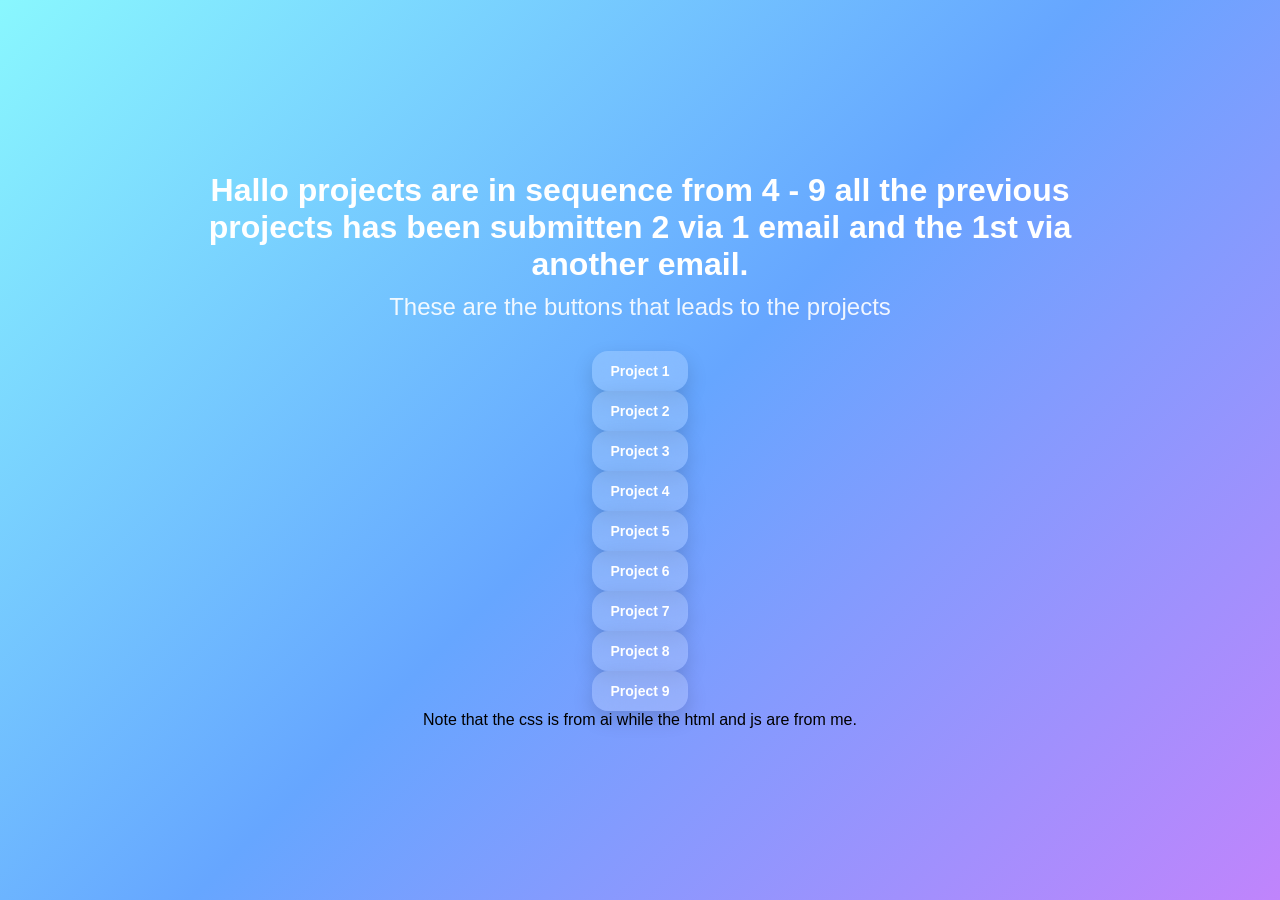
<file: index.html>
<!DOCTYPE html>
<html lang="en">
<head>
    <meta charset="UTF-8">
    <meta name="viewport" content="width=device-width, initial-scale=1.0">
    <title>Document</title>
    <link rel="stylesheet" href="index.css">
</head>
<body>
    
<h1>Hallo projects are in sequence from 4 - 9 all the previous projects has been submitten 2 via 1 email and the 1st via another email.
</h1>
<h2>These are the buttons that leads to the projects

</h2>
<div>
</div>
<button id="project1"><a href="project1.html">Project 1</a></button>
<button id="project2"><a href="project2.html">Project 2</a></button>
    <button id="project3"><a href="project3.html">Project 3</a></button>
    <button id="project4"><a href="project4.html">Project 4</a></button>
<button id="project5"><a href="project5.html">Project 5</a></button>
<button id="project6"><a href="project6.html">Project 6</a></button>
 <button id="project7"><a href="project7.html">Project 7</a></button>
 <button id="project8"><a href="project8.html">Project 8</a></button>
       <button id="project9"><a href="project9.html">Project 9</a></button>
</div>
<p>Note that the css is from ai while the html and js are from me.</p>
</body>

</html>
</file>
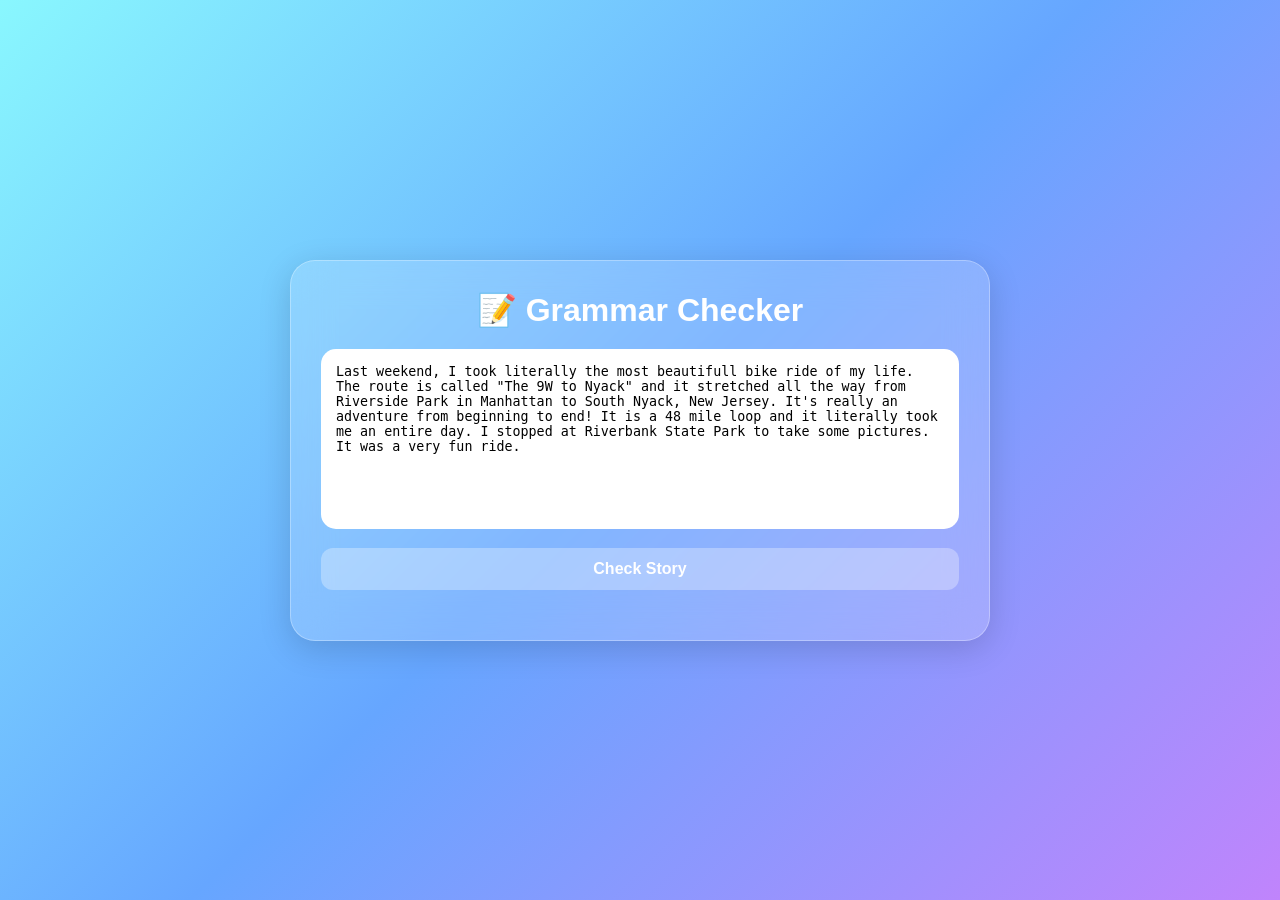
<file: project1.html>
<!DOCTYPE html>
<html lang="en">
<head>
    <meta charset="UTF-8">
    <meta name="viewport" content="width=device-width, initial-scale=1.0">
    <title>Grammar Checker</title>
    <link rel="stylesheet" href="project1.css">
</head>
<body>

    <div class="container">
        <h1>📝 Grammar Checker</h1>

        <textarea id="story" rows="10">
Last weekend, I took literally the most beautifull bike ride of my life. The route is called "The 9W to Nyack" and it stretched all the way from Riverside Park in Manhattan to South Nyack, New Jersey. It's really an adventure from beginning to end! It is a 48 mile loop and it literally took me an entire day. I stopped at Riverbank State Park to take some pictures. It was a very fun ride.
        </textarea>
        <!-- we can also take in user input but it will require an api to check the grammer in sha ALlah we will create it also 
          -->

        <button onclick="checkGrammar()">
            Check Story
        </button>

        <div id="result"></div>
    </div>

    <script src="project1.js"></script>

</body>
</html>
</file>
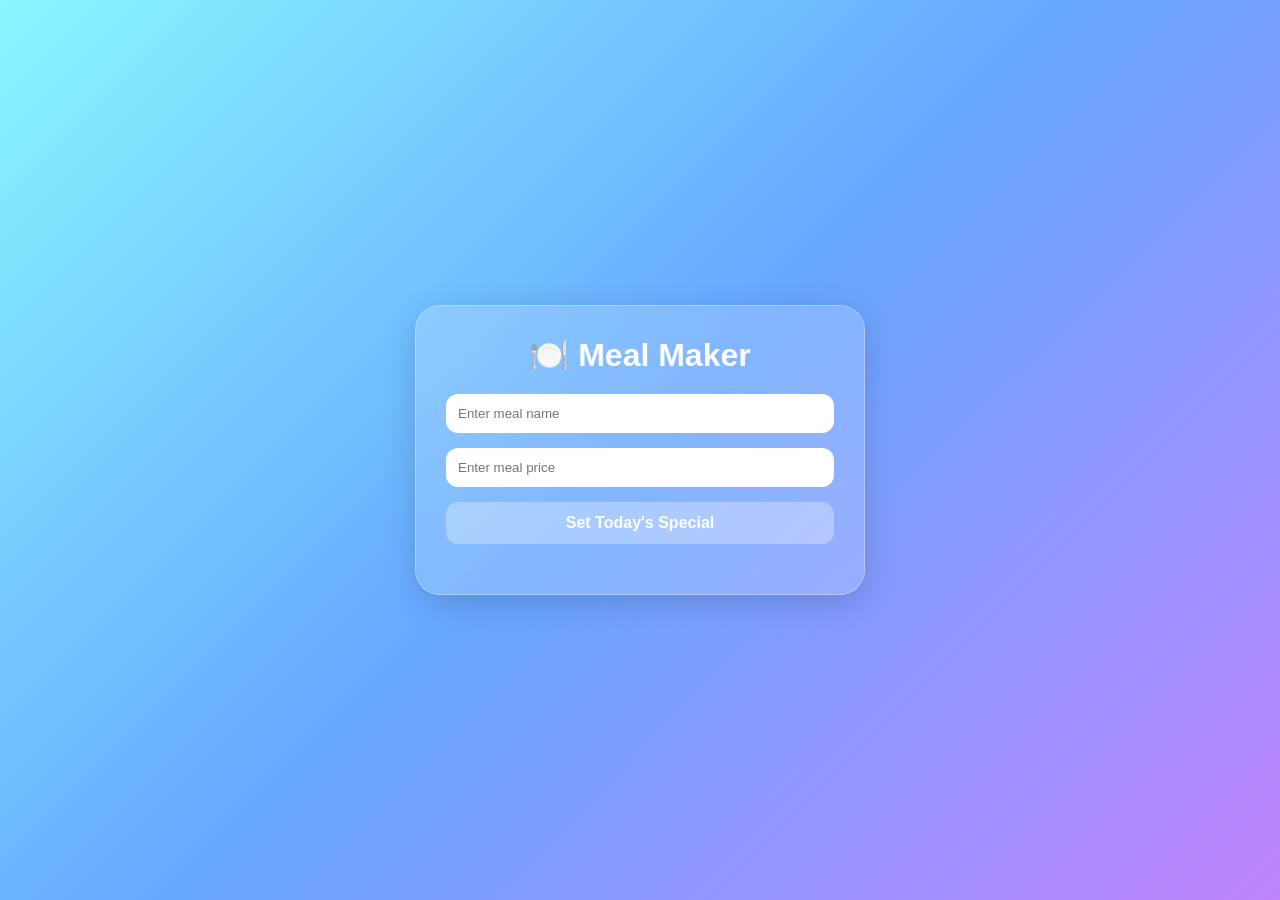
<file: project2.html>
<!DOCTYPE html>
<html lang="en">
<head>
    <meta charset="UTF-8">
    <meta name="viewport" content="width=device-width, initial-scale=1.0">
    <title>Meal Maker</title>
    <link rel="stylesheet" href="project2.css">
</head>
<body>

    <div class="container">
        <h1>🍽️ Meal Maker</h1>

 <input type="text" id="meal" placeholder="Enter meal name">

     <input type="number" id="price" placeholder="Enter meal price">

        <button onclick="setSpecial()">
            Set Today's Special
        </button>

        <div id="result"></div>
    </div>

    <script src="project2.js"></script>

</body>
</html>
</file>
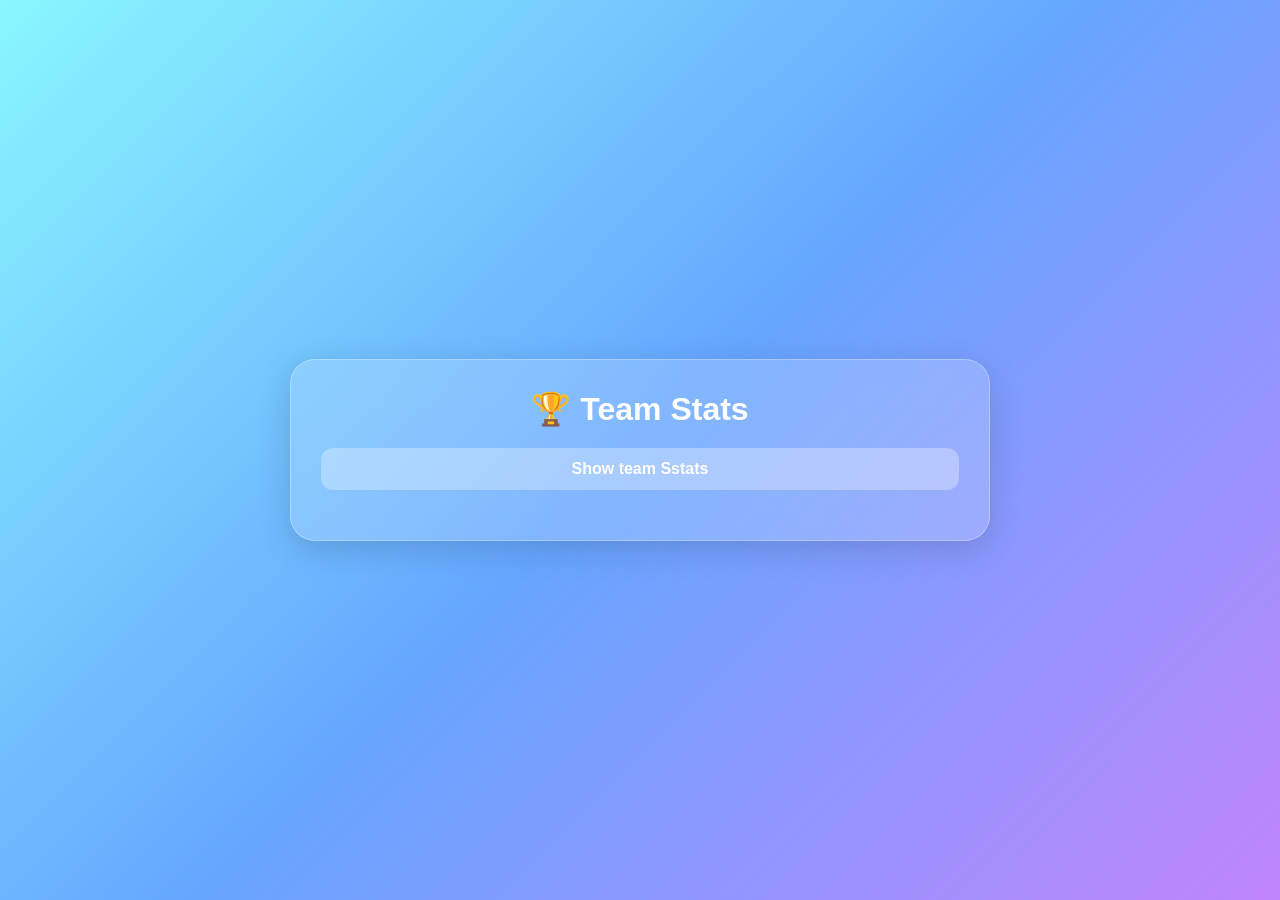
<file: project3.html>
<!DOCTYPE html>
<html lang="en">
<head>
    <meta charset="UTF-8">
    <meta name="viewport" content="width=device-width, initial-scale=1.0">
    <title>Team Stats</title>
    <link rel="stylesheet" href="project3.css">
</head>
<body>

    <div class="container">

        <h1>🏆 Team Stats</h1>

        <button onclick="showStats()">
            Show team Sstats
        </button>

        <div id="output"></div>

    </div>

    <script src="project3.js"></script>

</body>
</html>
</file>
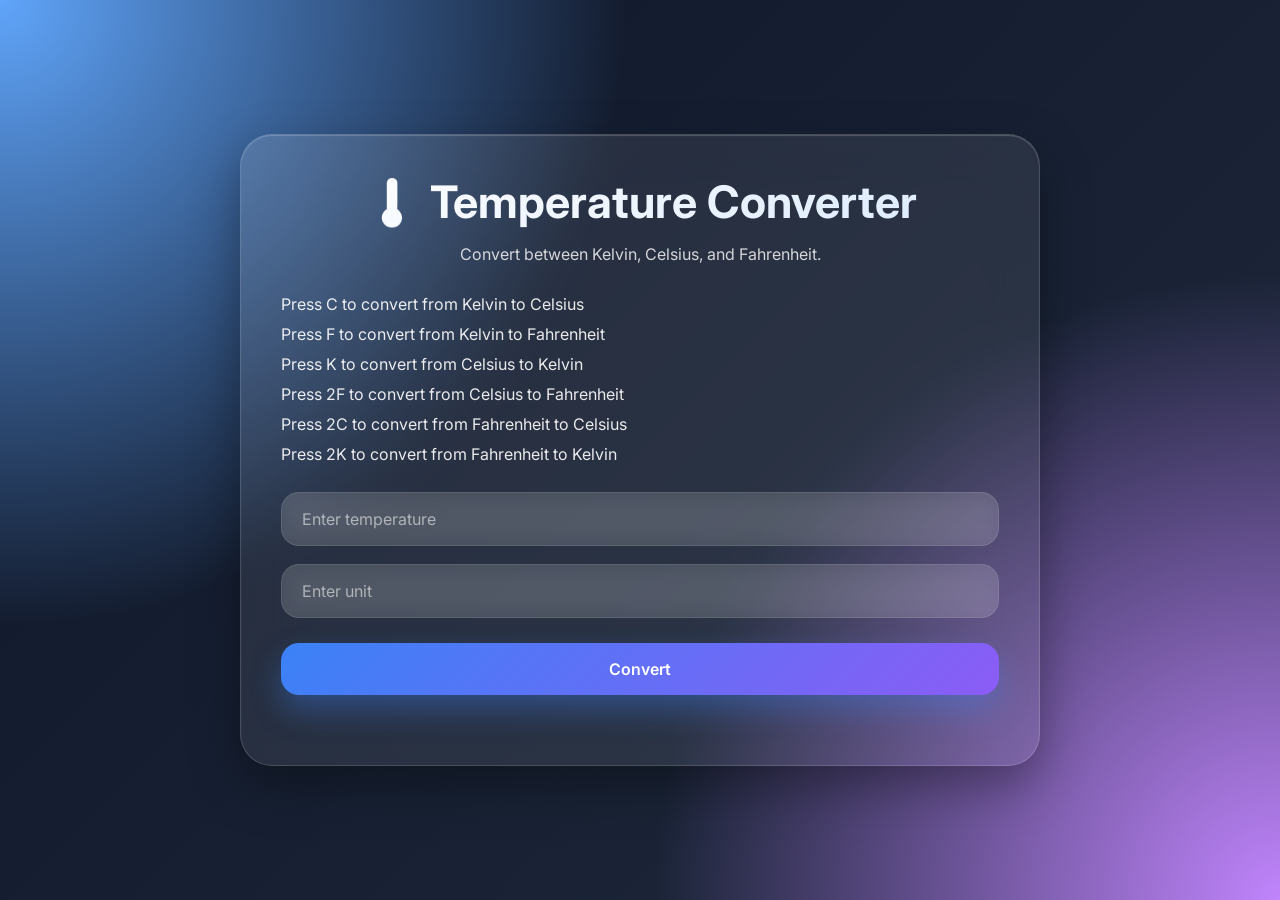
<file: project4.html>
<!DOCTYPE html>
<html lang="en">
<head>
    <meta charset="UTF-8">
    <meta name="viewport" content="width=device-width, initial-scale=1.0">
    <title>Document</title>
    <link rel="stylesheet" href="project4.css">
</head>
<body>
    <div class="container">
        <h1>🌡️ Temperature Converter</h1>
<p>Convert between Kelvin, Celsius, and Fahrenheit.</p>
    <h2>Press C to convert from Kelvin to Celsius</h2>
        <h2>Press F to convert from Kelvin to Fahrenheit</h2>
    <h2>Press K to convert from Celsius to Kelvin</h2>
    <h2>Press 2F to convert from Celsius to Fahrenheit</h2>
<h2>Press 2C to convert from Fahrenheit to Celsius</h2>
     <h2>Press 2K to convert from Fahrenheit to Kelvin</h2>

        <input type="text" id="temperatureInput" placeholder="Enter temperature">
      <input type="text" id="unit" placeholder="Enter unit">
  <button onclick="convert()" id="convertButton">
            Convert
        </button>
    <h1 id="results"></h1>
    </div>
    <script src="project4.js"></script>
</body>
</html>
</file>
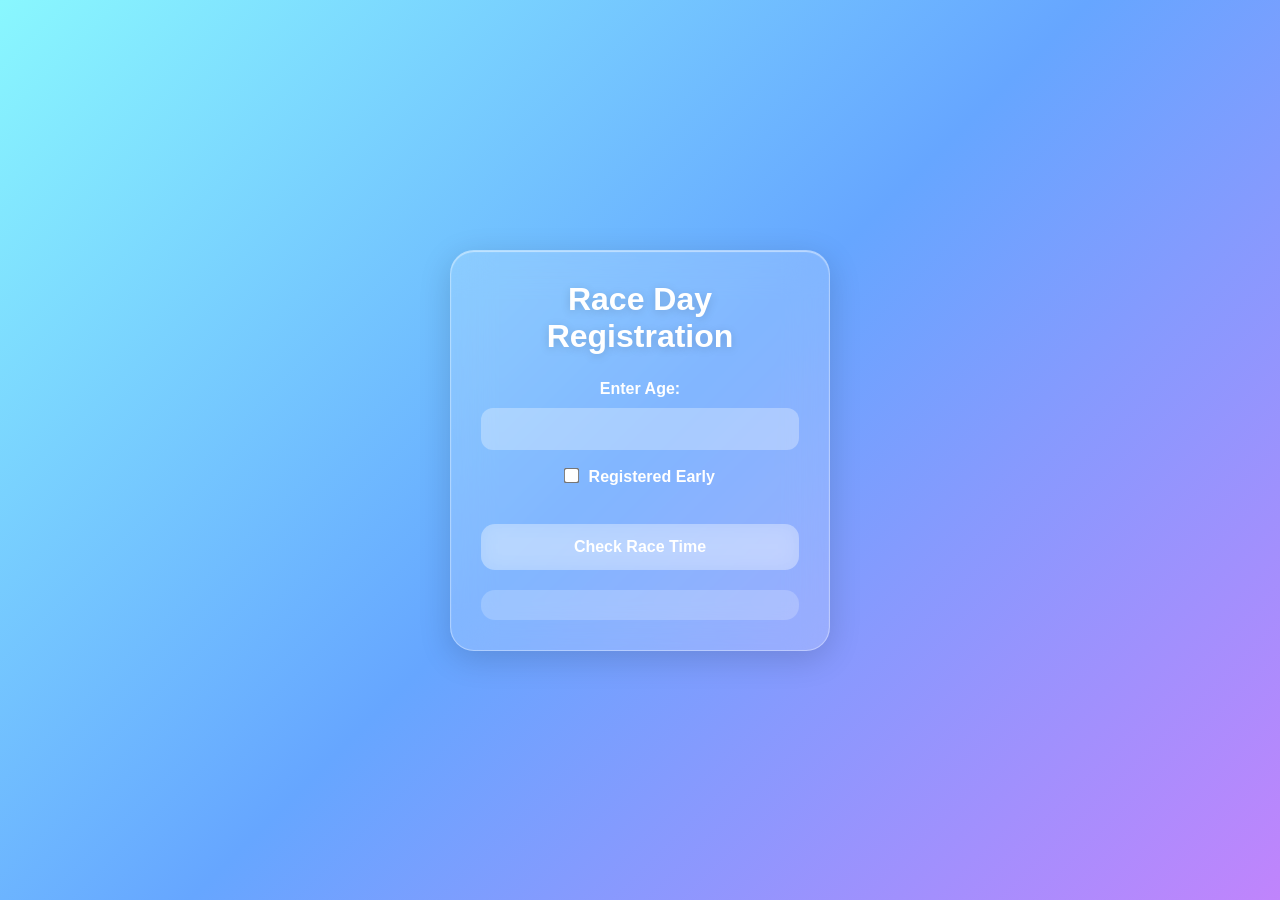
<file: project5.html>
<!DOCTYPE html>
<html lang="en">
<head>
    <meta charset="UTF-8">
    <meta name="viewport" content="width=device-width, initial-scale=1.0">
    <title>Race Day</title>
    <link rel="stylesheet" href="project5.css">
</head>
<body>

    <div class="box">
        <h1>Race Day Registration</h1>

        <label>Enter Age:</label>
        <input type="number" id="age">

        <br><br>

        <label>
            <input type="checkbox" id="early">
            Registered Early
        </label>

        <br><br>

        <button onclick="checkRace()">Check Race Time</button>

        <p id="output"></p>
    </div>

    <script src="project5.js"></script>

</body>
</html>
</file>
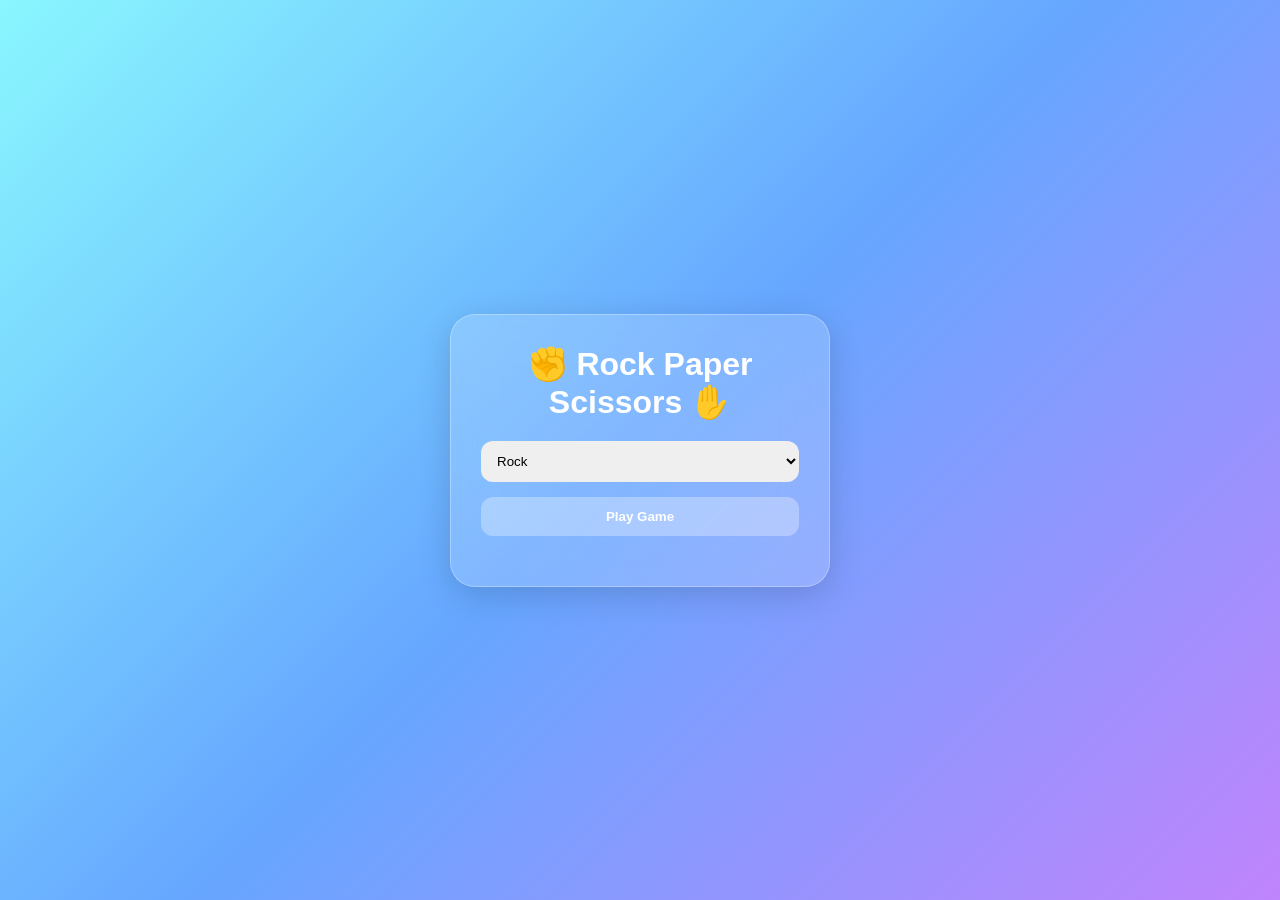
<file: project6.html>
<!DOCTYPE html>
<html lang="en">
<head>
    <meta charset="UTF-8">
    <meta name="viewport" content="width=device-width, initial-scale=1.0">
    <title>Rock Paper Scissors</title>
    <link rel="stylesheet" href="project6.css">
</head>
<body>

    <div class="box">
        <h1>✊ Rock Paper Scissors ✋</h1>

        <select id="userChoice">
            <option value="rock">Rock</option>
            <option value="paper">Paper</option>
            <option value="scissors">Scissors</option>
            <option value="bomb">Bomb (Secret)</option>
        </select>

        <button onclick="playGame()">Play Game</button>

        <div id="result"></div>
    </div>

    <script src="project6.js"></script>

</body>
</html>
</file>
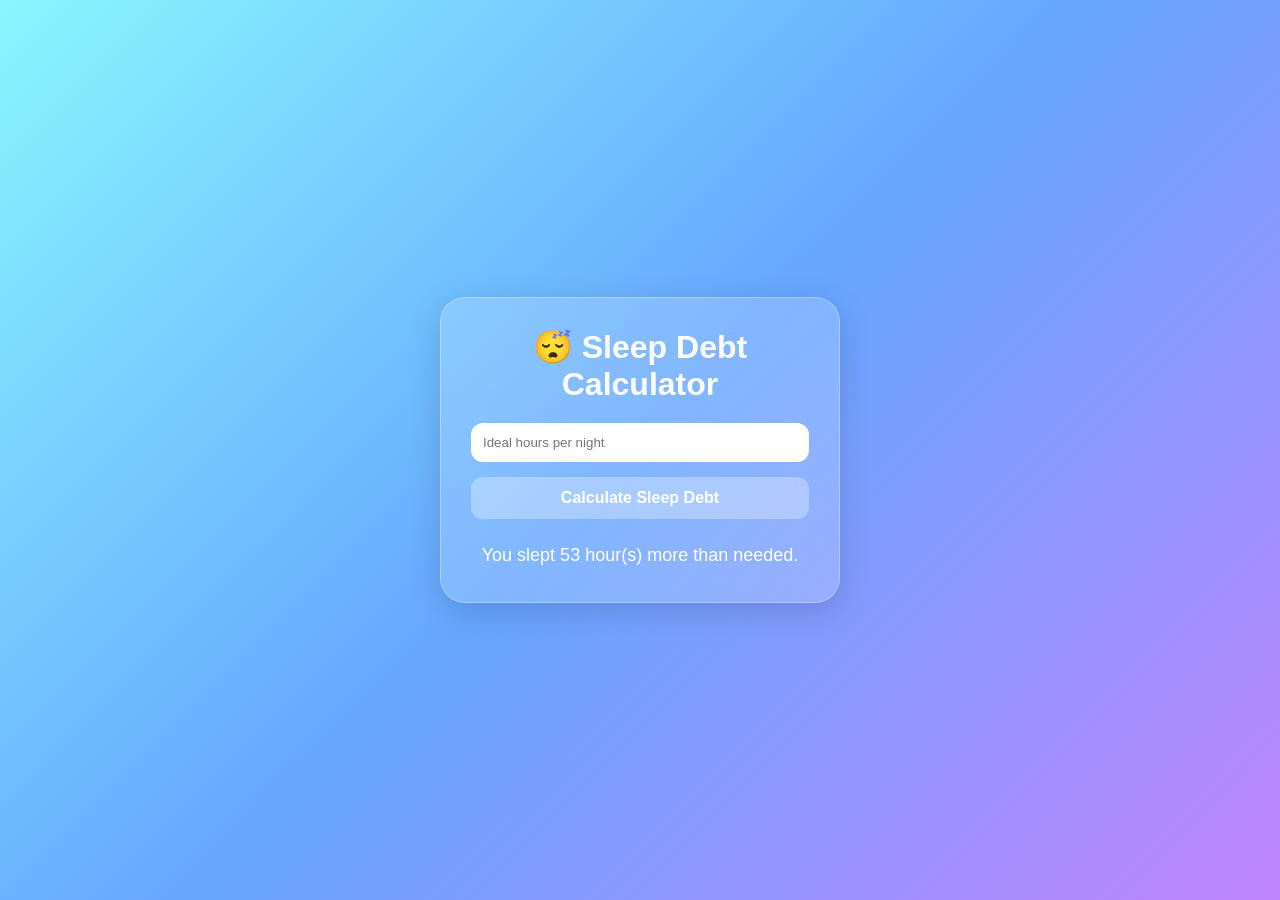
<file: project7.html>
<!DOCTYPE html>
<html lang="en">
<head>
    <meta charset="UTF-8">
    <meta name="viewport" content="width=device-width, initial-scale=1.0">
    <title>Sleep Debt Calculator</title>
    <link rel="stylesheet" href="project7.css">
</head>
<body>

    <div class="box">
        <h1>😴 Sleep Debt Calculator</h1>

        <input type="number" id="idealHours" placeholder="Ideal hours per night">

        <button onclick="calculateSleepDebt()">
            Calculate Sleep Debt
        </button>

        <div id="result"></div>
    </div>

    <script src="project7.js"></script>
    

</body>
</html>
</file>
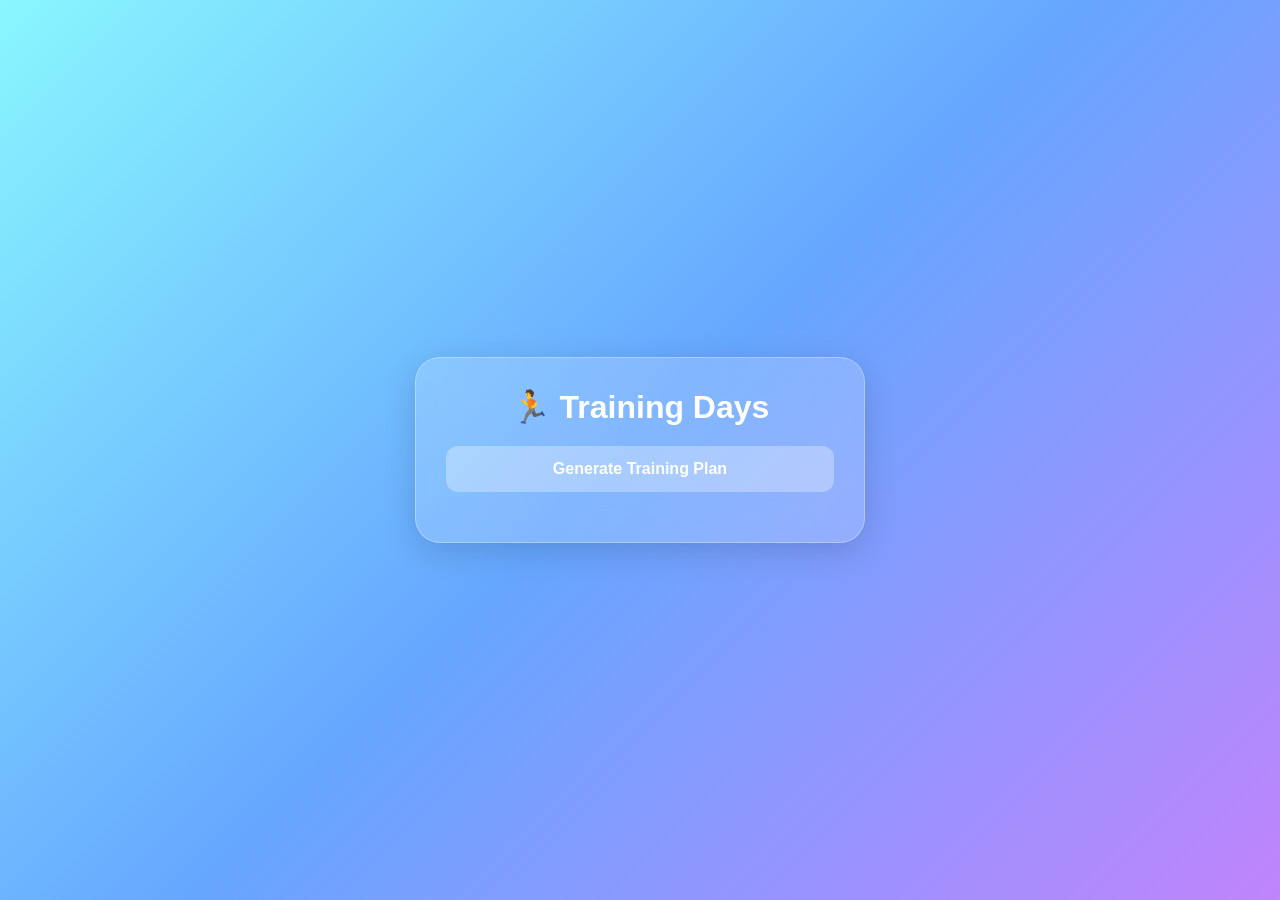
<file: project8.html>
<!DOCTYPE html>
<html lang="en">
<head>
    <meta charset="UTF-8">
    <meta name="viewport" content="width=device-width, initial-scale=1.0">
    <title>Training Days</title>
    <link rel="stylesheet" href="project8.css">
    
</head>
<body>

    <div class="box">
        <h1>🏃 Training Days</h1>

        <button onclick="generateTraining()">
            Generate Training Plan
        </button>

        <div id="output"></div>
    </div>

    <script src="project8.js"></script>

</body>
</html>
</file>
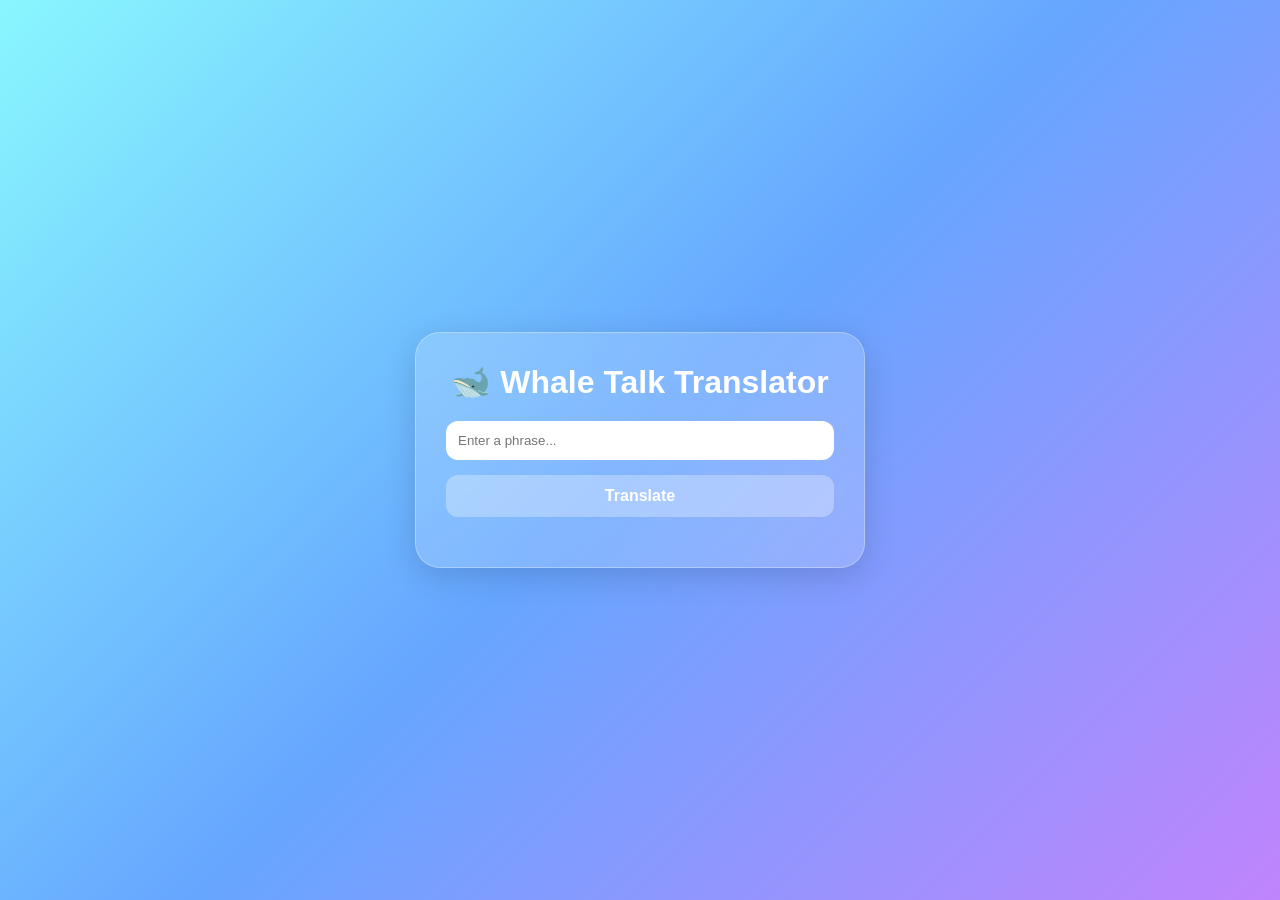
<file: project9.html>
<!DOCTYPE html>
<html lang="en">
<head>
    <meta charset="UTF-8">
    <meta name="viewport" content="width=device-width, initial-scale=1.0">
    <title>Whale Talk Translator</title>
    <link rel="stylesheet" href="project9.css">
</head>
<body>

    <div class="box">
        <h1>🐋 Whale Talk Translator</h1>

        <input
            type="text"
            id="inputText"
            placeholder="Enter a phrase..."
        >

        <button onclick="translateWhale()">
            Translate
        </button>

        <div id="output"></div>
    </div>

    <script src="project9.js"></script>

</body>
</html>
</file>
<file: index.css>
*{
    margin:0;
    padding:0;
    box-sizing:border-box;
    font-family: Arial, sans-serif;
}

body{
    min-height:100vh;
    display:flex;
    flex-direction:column;
    justify-content:center;
    align-items:center;

    padding:30px;

    background: linear-gradient(
        135deg,
        #89f7fe,
        #66a6ff,
        #c084fc
    );
}

h1{
    color:white;
    text-align:center;
    margin-bottom:10px;
    max-width:900px;
}

h2{
    color:rgba(255,255,255,0.9);
    text-align:center;
    margin-bottom:30px;
    font-weight:400;
}

div{
    display:flex;
    flex-wrap:wrap;
    justify-content:center;
    gap:15px;

    max-width:900px;
}

button{
    border:none;
    border-radius:16px;

    background: rgba(255,255,255,0.2);
    backdrop-filter: blur(20px);
    -webkit-backdrop-filter: blur(20px);

    padding:12px 18px;

    transition:0.3s ease;

    box-shadow:0 8px 20px rgba(0,0,0,0.15);
}

button a{
    text-decoration:none;
    color:white;
    font-weight:bold;
    font-size:14px;
}

button:hover{
    transform: translateY(-3px);
    background: rgba(255,255,255,0.35);
    box-shadow:0 12px 25px rgba(0,0,0,0.2);
}

button:active{
    transform: scale(0.97);
}
</file>
<file: project1.css>
*{
    margin:0;
    padding:0;
    box-sizing:border-box;
}

body{
    min-height:100vh;
    display:flex;
    justify-content:center;
    align-items:center;
    font-family:Arial, sans-serif;

    background:linear-gradient(
        135deg,
        #89f7fe,
        #66a6ff,
        #c084fc
    );
}

.container{
    width:700px;
    padding:30px;

    background:rgba(255,255,255,0.18);
    backdrop-filter:blur(20px);

    border-radius:25px;
    border:1px solid rgba(255,255,255,0.3);

    box-shadow:0 8px 32px rgba(0,0,0,0.15);
}

h1{
    color:white;
    text-align:center;
    margin-bottom:20px;
}

textarea{
    width:100%;
    padding:15px;

    border:none;
    border-radius:15px;

    resize:none;
    margin-bottom:15px;
}

button{
    width:100%;
    padding:12px;

    border:none;
    border-radius:12px;

    background:rgba(255,255,255,0.3);

    color:white;
    font-size:16px;
    font-weight:bold;

    cursor:pointer;
}

button:hover{
    background:rgba(255,255,255,0.45);
}

#result{
    margin-top:20px;
    color:white;
    line-height:1.8;
}
</file>
<file: project2.css>
*{
    margin:0;
    padding:0;
    box-sizing:border-box;
}

body{
    min-height:100vh;
    display:flex;
    justify-content:center;
    align-items:center;
    font-family:Arial,sans-serif;

    background:linear-gradient(
        135deg,
        #89f7fe,
        #66a6ff,
        #c084fc
    );
}

.container{
    width:450px;
    padding:30px;

    background:rgba(255,255,255,0.18);
    backdrop-filter:blur(20px);

    border-radius:25px;
    border:1px solid rgba(255,255,255,0.3);

    box-shadow:0 8px 32px rgba(0,0,0,0.15);

    text-align:center;
}

h1{
    color:white;
    margin-bottom:20px;
}

input{
    width:100%;
    padding:12px;
    margin-bottom:15px;

    border:none;
    border-radius:12px;
}

button{
    width:100%;
    padding:12px;

    border:none;
    border-radius:12px;

    background:rgba(255,255,255,0.3);
    color:white;

    font-size:16px;
    font-weight:bold;

    cursor:pointer;
}

button:hover{
    background:rgba(255,255,255,0.45);
}

#result{
    margin-top:20px;
    color:white;
    font-size:20px;
    line-height:1.8;
}
</file>
<file: project3.css>
*{
    margin:0;
    padding:0;
    box-sizing:border-box;
}

body{
    min-height:100vh;
    display:flex;
    justify-content:center;
    align-items:center;

    font-family:Arial, sans-serif;

    background:linear-gradient(
        135deg,
        #89f7fe,
        #66a6ff,
        #c084fc
    );
}

.container{
    width:700px;
    padding:30px;

    background:rgba(255,255,255,0.18);
    backdrop-filter:blur(20px);

    border-radius:25px;
    border:1px solid rgba(255,255,255,0.3);

    box-shadow:0 8px 32px rgba(0,0,0,0.15);

    text-align:center;
}

h1{
    color:white;
    margin-bottom:20px;
}

button{
    width:100%;
    padding:12px;

    border:none;
    border-radius:12px;

    background:rgba(255,255,255,0.3);
    color:white;

    font-size:16px;
    font-weight:bold;

    cursor:pointer;
}

button:hover{
    background:rgba(255,255,255,0.45);
}

#output{
    margin-top:20px;
    color:white;
    line-height:1.8;
    text-align:left;
}
</file>
<file: project4.css>
@import url('https://fonts.googleapis.com/css2?family=Inter:wght@300;400;500;600;700&display=swap');

*{
    margin:0;
    padding:0;
    box-sizing:border-box;
    font-family:'Inter',sans-serif;
}

body{
    min-height:100vh;
    display:flex;
    justify-content:center;
    align-items:center;
    padding:20px;

    background:
        radial-gradient(circle at top left,#60a5fa 0%,transparent 40%),
        radial-gradient(circle at bottom right,#c084fc 0%,transparent 40%),
        linear-gradient(135deg,#0f172a,#1e293b);

    color:white;
}

.container{
    width:100%;
    max-width:800px;

    background:rgba(255,255,255,0.08);
    backdrop-filter:blur(25px);
    -webkit-backdrop-filter:blur(25px);

    border:1px solid rgba(255,255,255,0.15);

    border-radius:32px;

    padding:40px;

    box-shadow:
        0 20px 50px rgba(0,0,0,0.35),
        inset 0 1px 1px rgba(255,255,255,0.2);

    position:relative;
    overflow:hidden;
}

.container::before{
    content:"";
    position:absolute;
    top:-50%;
    left:-50%;
    width:200%;
    height:200%;

    background:
        linear-gradient(
            135deg,
            rgba(255,255,255,0.15),
            transparent 40%
        );

    pointer-events:none;
}

h1{
    text-align:center;
    font-size:2.8rem;
    margin-bottom:15px;

    font-weight:700;

    background:linear-gradient(
        135deg,
        #ffffff,
        #dbeafe
    );

    background-clip:text;
    -webkit-text-fill-color:transparent;
}

p{
    text-align:center;
    color:rgba(255,255,255,0.8);
    margin-bottom:30px;
}

h2{
    font-size:1rem;
    font-weight:400;
    color:rgba(255,255,255,0.9);
    margin:10px 0;
}

input{
    width:100%;
    padding:16px 20px;
    margin-top:18px;

    border:none;
    outline:none;

    border-radius:18px;

    background:rgba(255,255,255,0.12);

    color:white;
    font-size:1rem;

    backdrop-filter:blur(10px);

    border:1px solid rgba(255,255,255,0.1);

    transition:0.3s ease;
}

input::placeholder{
    color:rgba(255,255,255,0.55);
}

input:focus{
    border-color:rgba(255,255,255,0.4);

    box-shadow:
        0 0 0 4px rgba(255,255,255,0.08),
        0 10px 25px rgba(0,0,0,0.2);
}

button{
    width:100%;
    margin-top:25px;
    padding:16px;

    border:none;
    cursor:pointer;

    border-radius:18px;

    font-size:1rem;
    font-weight:600;

    color:white;

    background:
        linear-gradient(
            135deg,
            #3b82f6,
            #8b5cf6
        );

    box-shadow:
        0 15px 30px rgba(59,130,246,0.35);

    transition:all 0.3s ease;
}

button:hover{
    transform:translateY(-3px);

    box-shadow:
        0 20px 40px rgba(59,130,246,0.45);
}

button:active{
    transform:translateY(0);
}

#results{
    margin-top:30px;
    text-align:center;
    font-size:2rem;
    font-weight:700;

    color:#ffffff;
}
</file>
<file: project5.css>
* {
    margin: 0;
    padding: 0;
    box-sizing: border-box;
}

body {
    font-family: Arial, sans-serif;
    min-height: 100vh;
    display: flex;
    justify-content: center;
    align-items: center;
    background: linear-gradient(
        135deg,
        #89f7fe 0%,
        #66a6ff 50%,
        #c084fc 100%
    );
}

.box {
    width: 380px;
    padding: 30px;
    border-radius: 24px;

    background: rgba(255, 255, 255, 0.18);
    backdrop-filter: blur(20px);
    -webkit-backdrop-filter: blur(20px);

    border: 1px solid rgba(255, 255, 255, 0.35);

    box-shadow:
        0 8px 32px rgba(0, 0, 0, 0.15),
        inset 0 1px 1px rgba(255, 255, 255, 0.5);

    text-align: center;
}

h1 {
    color: white;
    margin-bottom: 25px;
    text-shadow: 0 2px 10px rgba(0, 0, 0, 0.15);
}

label {
    color: white;
    font-size: 16px;
    font-weight: bold;
}

input[type="number"] {
    width: 100%;
    margin-top: 10px;
    padding: 12px;

    border: none;
    border-radius: 12px;

    background: rgba(255, 255, 255, 0.3);
    color: #222;
    font-size: 16px;

    outline: none;
}

input[type="number"]::placeholder {
    color: rgba(0, 0, 0, 0.5);
}

input[type="checkbox"] {
    transform: scale(1.2);
    margin-right: 6px;
}

button {
    width: 100%;
    margin-top: 20px;
    padding: 14px;

    border: none;
    border-radius: 14px;

    background: rgba(255, 255, 255, 0.3);
    color: white;

    font-size: 16px;
    font-weight: bold;

    cursor: pointer;

    backdrop-filter: blur(10px);

    transition: all 0.3s ease;
}

button:hover {
    transform: translateY(-2px);
    background: rgba(255, 255, 255, 0.4);
}

button:active {
    transform: scale(0.98);
}

#output {
    margin-top: 20px;
    padding: 15px;

    border-radius: 14px;

    background: rgba(255, 255, 255, 0.2);
    color: white;

    line-height: 1.8;
    font-size: 18px;
}
</file>
<file: project6.css>
*{
    margin:0;
    padding:0;
    box-sizing:border-box;
}

body{
    min-height:100vh;
    display:flex;
    justify-content:center;
    align-items:center;
    font-family:Arial, sans-serif;

    background: linear-gradient(
        135deg,
        #89f7fe,
        #66a6ff,
        #c084fc
    );
}

.box{
    width:380px;
    padding:30px;
    text-align:center;

    background:rgba(255,255,255,0.18);
    backdrop-filter:blur(20px);

    border-radius:25px;
    border:1px solid rgba(255,255,255,0.3);

    box-shadow:0 8px 32px rgba(0,0,0,0.15);
}

h1{
    color:white;
    margin-bottom:20px;
}

select{
    width:100%;
    padding:12px;
    border:none;
    border-radius:12px;
    margin-bottom:15px;
}

button{
    width:100%;
    padding:12px;

    border:none;
    border-radius:12px;

    background:rgba(255,255,255,0.3);
    color:white;
    font-weight:bold;

    cursor:pointer;
}

button:hover{
    background:rgba(255,255,255,0.45);
}

#result{
    margin-top:20px;
    color:white;
    line-height:1.8;
}
</file>
<file: project7.css>
*{
    margin:0;
    padding:0;
    box-sizing:border-box;
}

body{
    min-height:100vh;
    display:flex;
    justify-content:center;
    align-items:center;
    font-family:Arial, sans-serif;

    background:linear-gradient(
        135deg,
        #89f7fe,
        #66a6ff,
        #c084fc
    );
}

.box{
    width:400px;
    padding:30px;
    text-align:center;

    background:rgba(255,255,255,0.18);
    backdrop-filter:blur(20px);

    border-radius:25px;
    border:1px solid rgba(255,255,255,0.3);

    box-shadow:0 8px 32px rgba(0,0,0,0.15);
}

h1{
    color:white;
    margin-bottom:20px;
}

input{
    width:100%;
    padding:12px;
    border:none;
    border-radius:12px;
    margin-bottom:15px;
}

button{
    width:100%;
    padding:12px;

    border:none;
    border-radius:12px;

    background:rgba(255,255,255,0.3);
    color:white;

    font-size:16px;
    font-weight:bold;

    cursor:pointer;
}

button:hover{
    background:rgba(255,255,255,0.45);
}

#result{
    margin-top:20px;
    color:white;
    line-height:1.8;
    font-size:18px;
}
</file>
<file: project8.css>
*{
    margin:0;
    padding:0;
    box-sizing:border-box;
}

body{
    min-height:100vh;
    display:flex;
    justify-content:center;
    align-items:center;
    font-family:Arial, sans-serif;

    background:linear-gradient(
        135deg,
        #89f7fe,
        #66a6ff,
        #c084fc
    );
}

.box{
    width:450px;
    padding:30px;
    text-align:center;

    background:rgba(255,255,255,0.18);
    backdrop-filter:blur(20px);
    -webkit-backdrop-filter:blur(20px);

    border-radius:25px;
    border:1px solid rgba(255,255,255,0.3);

    box-shadow:0 8px 32px rgba(0,0,0,0.15);
}

h1{
    color:white;
    margin-bottom:20px;
}

button{
    width:100%;
    padding:14px;

    border:none;
    border-radius:12px;

    background:rgba(255,255,255,0.3);
    color:white;

    font-size:16px;
    font-weight:bold;

    cursor:pointer;

    transition:0.3s;
}

button:hover{
    background:rgba(255,255,255,0.45);
}

#output{
    margin-top:20px;
    color:white;
    line-height:2;
    font-size:18px;
}
</file>
<file: project9.css>
*{
    margin:0;
    padding:0;
    box-sizing:border-box;
}

body{
    min-height:100vh;
    display:flex;
    justify-content:center;
    align-items:center;
    font-family:Arial, sans-serif;

    background:linear-gradient(
        135deg,
        #89f7fe,
        #66a6ff,
        #c084fc
    );
}

.box{
    width:450px;
    padding:30px;
    text-align:center;

    background:rgba(255,255,255,0.18);
    backdrop-filter:blur(20px);
    -webkit-backdrop-filter:blur(20px);

    border-radius:25px;
    border:1px solid rgba(255,255,255,0.3);

    box-shadow:0 8px 32px rgba(0,0,0,0.15);
}

h1{
    color:white;
    margin-bottom:20px;
}

input{
    width:100%;
    padding:12px;

    border:none;
    border-radius:12px;

    margin-bottom:15px;
}

button{
    width:100%;
    padding:12px;

    border:none;
    border-radius:12px;

    background:rgba(255,255,255,0.3);
    color:white;

    font-size:16px;
    font-weight:bold;

    cursor:pointer;
}

button:hover{
    background:rgba(255,255,255,0.45);
}

#output{
    margin-top:20px;
    color:white;
    font-size:20px;
    line-height:1.8;
    word-wrap:break-word;
}
</file>
